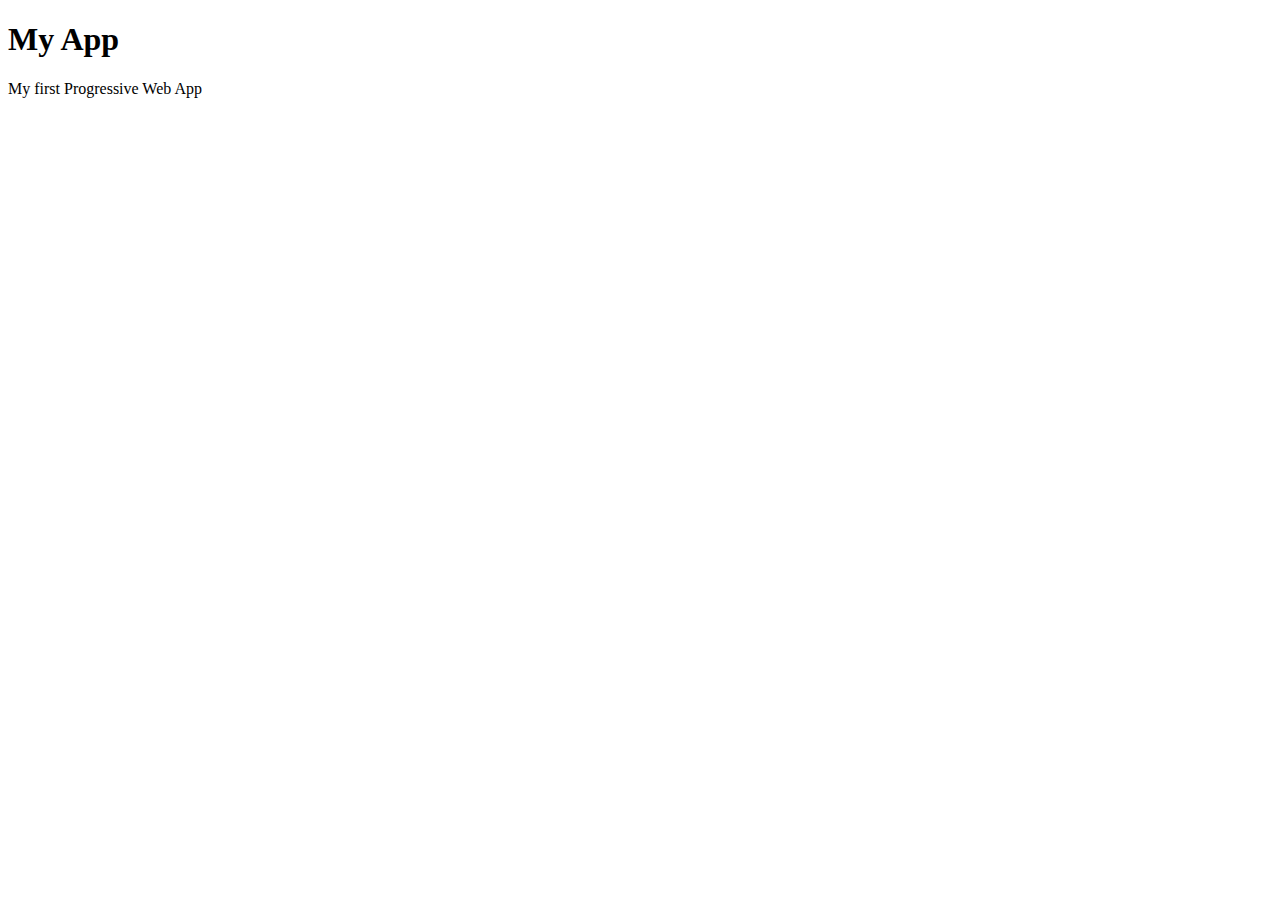
<file: akshit's code/akshit-pwA/PWA/Manifest/index.html>
<!DOCTYPE html>
<html lang="en">
<head>
    <meta charset="UTF-8">
    <meta name="viewport" content="width=device-width, initial-scale=1.0">
    <link rel="manifest" href="app.webmanifest">
    <title>My App</title>
</head>
<body>
    <h1>My App</h1>
    <p>My first Progressive Web App</p>
</body>
</html>
</file>
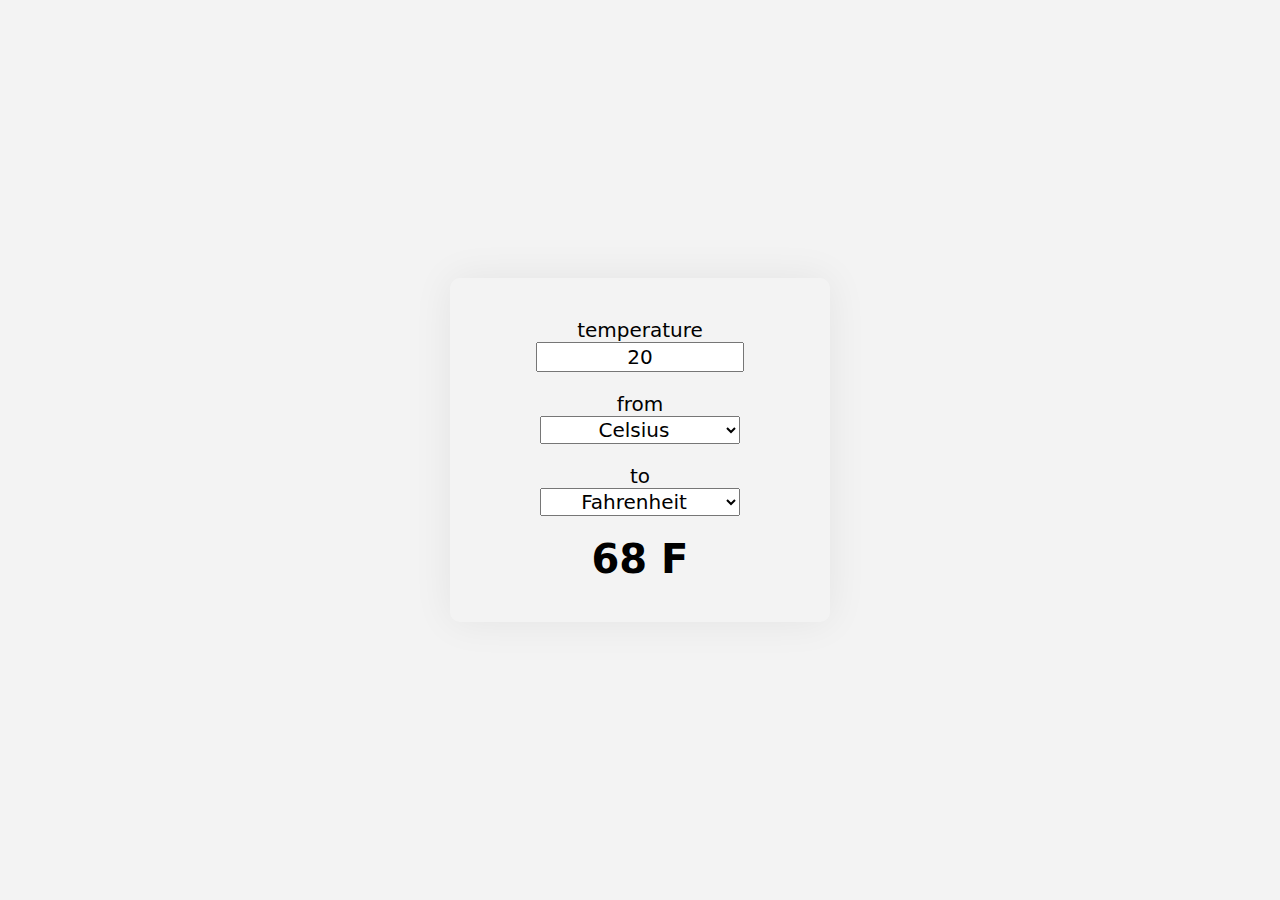
<file: akshit's code/akshit-pwA/PWA/Simple-PWA/index.html>
<!DOCTYPE html>
<html lang="en-US" dir="ltr">
    <head>
        <meta charset="UTF-8" />
        <meta name="viewport" content="width=device-width,initial-scale=1" />
        <link
            rel="shortcut icon"
            href="https://c.s-microsoft.com/favicon.ico?v2"
        />
        <link rel="manifest" href="/manifest.json" />
        <link rel="stylesheet" href="converter.css" />
        <title>Temperature converter</title>
    </head>
    <body>
        <form id="converter">
            <label for="input-temp">temperature</label>
            <input type="text" id="input-temp" name="input-temp" value="20" />
            <label for="input-unit">from</label>
            <select id="input-unit" name="input-unit">
                <option value="c" selected>Celsius</option>
                <option value="f">Fahrenheit</option>
                <option value="k">Kelvin</option>
            </select>
            <label for="output-unit">to</label>
            <select id="output-unit" name="output-unit">
                <option value="c">Celsius</option>
                <option value="f" selected>Fahrenheit</option>
                <option value="k">Kelvin</option>
            </select>
            <output
                name="output-temp"
                id="output-temp"
                for="input-temp input-unit output-unit"
                >68 F</output
            >
        </form>
        <script src="converter.js"></script>
    </body>
    <script>
        if ('serviceWorker' in navigator) {
            navigator.serviceWorker.register('/sw.js', { scope: '/' })
        }
    </script>
</html>
</file>
<file: akshit's code/akshit-pwA/PWA/Simple-PWA/converter.css>
html {
    background: rgb(243, 243, 243);
    font-family: system-ui, -apple-system, BlinkMacSystemFont, 'Segoe UI', Roboto, Oxygen, Ubuntu, Cantarell, 'Open Sans', 'Helvetica Neue', sans-serif;
    font-size: 15pt;
}

html,
body {
    height: 100%;
    margin: 0;
}

body {
    display: grid;
    place-items: center;
}

#converter {
    width: 15rem;
    padding: 2rem;
    border-radius: .5rem;
    box-shadow: 0 0 2rem 0 #0001;
    display: flex;
    flex-direction: column;
    align-items: center;

    & input,
    & select {
        font-family: inherit;
        font-size: inherit;
        margin-block-end: 1rem;
        text-align: center;
        width: 10rem;
    }

    & #output-temp {
        font-size: 2rem;
        font-weight: bold;
    }
}
</file>
